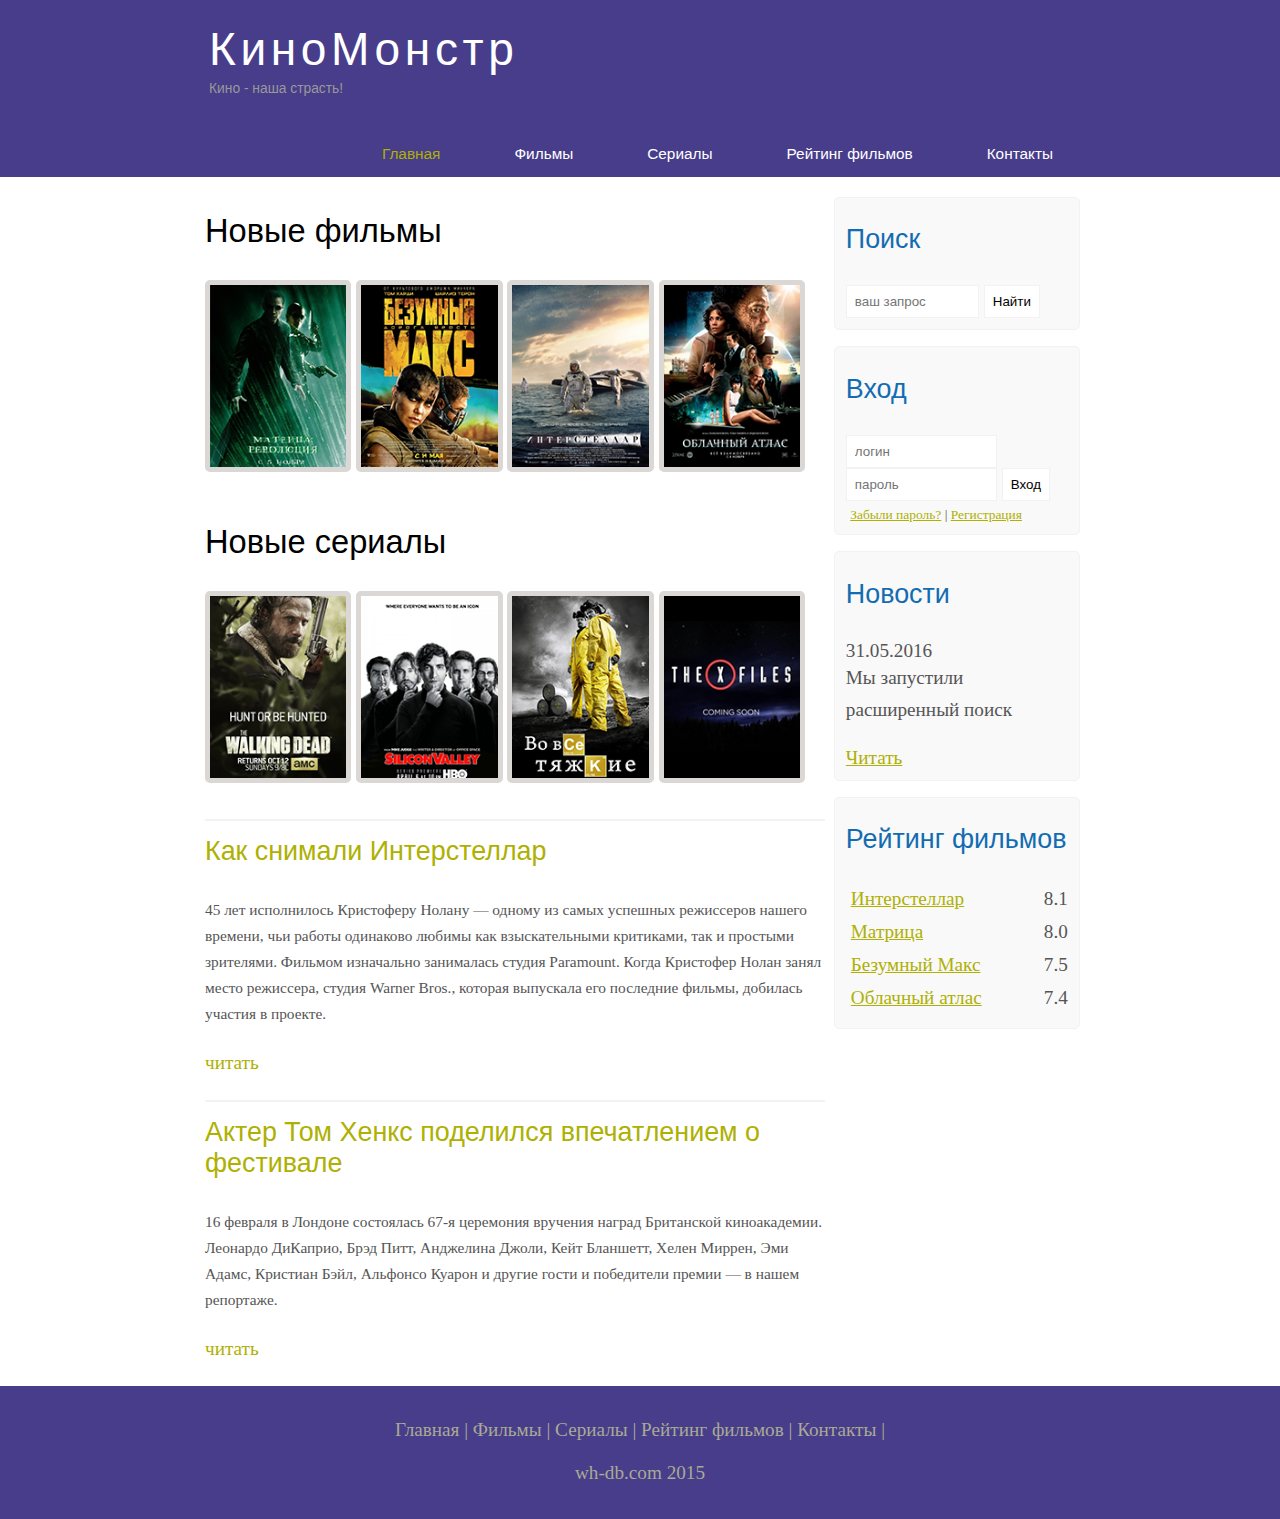
<file: index.html>
<!DOCTYPE html>
<html lang="ru">
<head>
	<meta charset="UTF-8">
	<meta name="viewport" content="width=device-width, initial-scale=1.0">
	<title>Document</title>
	<meta name="discription" content="Киномонстр - это портал о кино">
	<meta name="keywords" content="фильмы, фильмы онлайн, hd">
	<link rel="stylesheet" href="assets/css/styles.css">
</head>
<body>
	<div class="main">
		<div class="header">
			<div class="logo">
				<div class="logo_text">
					<h1><a href="index.html">КиноМонстр</a></h1>
					<h2>Кино - наша страсть!</h2>
				</div>
			</div>
			<div class="menubar">
				<ul class="menu">
					<li class="selected"><a href="index.html">Главная</a></li>
					<li><a href="films.html">Фильмы</a></li>
					<li><a href="serial.html">Сериалы</a></li>
					<li><a href="rating.html">Рейтинг фильмов</a></li>
					<li><a href="contact.html">Контакты</a></li>
				</ul>
			</div>
		</div>

		<div class="site_content">
			<div class="sidebar_container">
				<div class="sidebar">
					<h2>Поиск</h2>
					<form method="post" action="#" id="search_form">
						<input type="search" name="search_field" placeholder="ваш запрос" />
						<input type="submit" class="btn" value="Найти" />
					</form>
				</div>
				<div class="sidebar">
					<h2>Вход</h2>
					<form method="post" action="#" id="login">
						<input type="text" name="login_field" placeholder="логин" />
						<input type="password" name="password_field" placeholder="пароль" />
						<input type="submit" class="btn" value="Вход" />
						<div class="lables_passred_text">
							<span>
								<a href="#">Забыли пароль?</a>
							</span>
							|
							<span>
								<a href="#">Регистрация</a>
							</span>
						</div>
					</form>

				</div>
				<div class="sidebar">
					<h2>Новости</h2>
					<span>31.05.2016</span>
					<p>Мы запустили расширенный поиск</p>
					<a href="#">Читать</a>
				</div>
				<div class="sidebar">
					<h2>Рейтинг фильмов</h2>
					<ul>
						<li><a href="#">Интерстеллар</a><span class="rating_sidebar">8.1</span></li>
						<li><a href="#">Матрица</a><span class="rating_sidebar">8.0</span></li>
						<li><a href="#">Безумный Макс</a><span class="rating_sidebar">7.5</span></li>
						<li><a href="#">Облачный атлас</a><span class="rating_sidebar">7.4</span></li>
					</ul>
				</div>
			</div>
			<div class="content">
				<h1>Новые фильмы</h1>
				<div class="films_block">
					<a href="#"><img src="assets/img/matrix.png" alt=""></a>
					<a href="#"><img src="assets/img/max.png" alt=""></a>
					<a href="show.html"><img src="assets/img/inter.png" alt=""></a>
					<a href="#"><img src="assets/img/cloud.png" alt=""></a>
				</div>

				<h1>Новые сериалы</h1>
				<div class="films_block">
					<a href="#"><img src="assets/img/dead.png" alt=""></a>
					<a href="#"><img src="assets/img/silicon.png" alt=""></a>
					<a href="#"><img src="assets/img/breakingbad.png" alt=""></a>
					<a href="#"><img src="assets/img/xfiles.png" alt=""></a>
				</div>
				<div class="posts">
					
					<hr>
					<h2><a href="#">Как снимали Интерстеллар</a></h2>
					<div class="posts_content">
						<p>
							45 лет исполнилось Кристоферу Нолану — одному из самых успешных режиссеров нашего времени, чьи работы одинаково любимы как взыскательными критиками, так и простыми зрителями. Фильмом изначально занималась студия Paramount. Когда Кристофер Нолан занял место режиссера, студия Warner Bros., которая выпускала его последние фильмы, добилась участия в проекте.
						</p>
					</div>
					<p><a href="#">читать</a></p>
					<hr>
					<h2><a href="#">Актер Том Хенкс поделился впечатлением о фестивале</a></h2>
					<div class="posts_content">
						<p>16 февраля в Лондоне состоялась 67-я церемония вручения наград Британской киноакадемии. Леонардо ДиКаприо, Брэд Питт, Анджелина Джоли, Кейт Бланшетт, Хелен Миррен, Эми Адамс, Кристиан Бэйл, Альфонсо Куарон и другие гости и победители премии — в нашем репортаже.
						</p>
					</div>
					<p><a href="#">читать</a></p>
				</div>
			</div>
		</div>
		<div class="footer">
			<p>
				<a href="index.html">Главная</a> |
				<a href="films.html">Фильмы</a> |
				<a href="serial.html">Сериалы</a> |
				<a href="rating.html">Рейтинг фильмов</a> |
				<a href="contact.html">Контакты</a> |
			</p>
			<p>wh-db.com 2015</p>
		</div>
	</div>
</body>
</html>
</file>
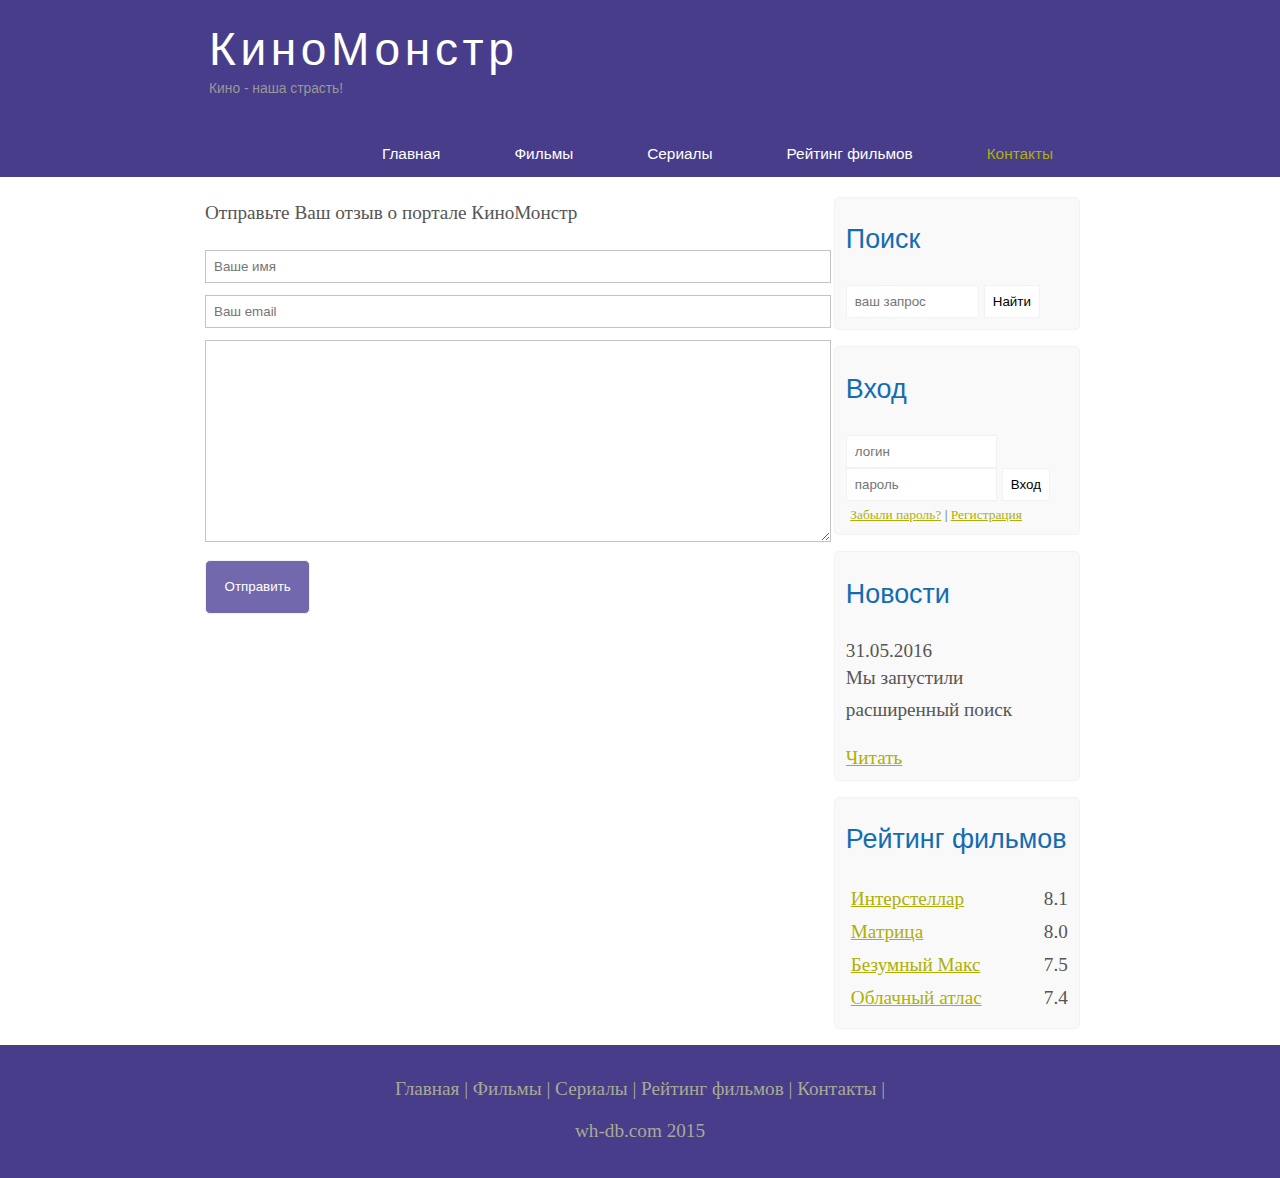
<file: contact.html>
<!DOCTYPE html>
<html lang="ru">
<head>
	<meta charset="UTF-8">
	<meta name="viewport" content="width=device-width, initial-scale=1.0">
	<title>Контакты</title>
	<meta name="discription" content="Киномонстр - это портал о кино">
	<meta name="keywords" content="фильмы, фильмы онлайн, hd">
	<link rel="stylesheet" href="assets/css/styles.css">
</head>
<body>
	<div class="main">
		<div class="header">
			<div class="logo">
				<div class="logo_text">
					<h1><a href="index.html">КиноМонстр</a></h1>
					<h2>Кино - наша страсть!</h2>
				</div>
			</div>
			<div class="menubar">
				<ul class="menu">
					<li><a href="index.html">Главная</a></li>
					<li><a href="films.html">Фильмы</a></li>
					<li><a href="serial.html">Сериалы</a></li>
					<li><a href="rating.html">Рейтинг фильмов</a></li>
					<li class="selected"><a href="contact.html">Контакты</a></li>
				</ul>
			</div>
		</div>

		<div class="site_content">
			<div class="sidebar_container">
				<div class="sidebar">
					<h2>Поиск</h2>
					<form method="post" action="#" id="search_form">
						<input type="search" name="search_field" placeholder="ваш запрос" />
						<input type="submit" class="btn" value="Найти" />
					</form>
				</div>
				<div class="sidebar">
					<h2>Вход</h2>
					<form method="post" action="#" id="login">
						<input type="text" name="login_field" placeholder="логин" />
						<input type="password" name="password_field" placeholder="пароль" />
						<input type="submit" class="btn" value="Вход" />
						<div class="lables_passred_text">
							<span>
								<a href="#">Забыли пароль?</a>
							</span>
							|
							<span>
								<a href="#">Регистрация</a>
							</span>
						</div>
					</form>

				</div>
				<div class="sidebar">
					<h2>Новости</h2>
					<span>31.05.2016</span>
					<p>Мы запустили расширенный поиск</p>
					<a href="#">Читать</a>
				</div>
				<div class="sidebar">
					<h2>Рейтинг фильмов</h2>
					<ul>
						<li><a href="#">Интерстеллар</a><span class="rating_sidebar">8.1</span></li>
						<li><a href="#">Матрица</a><span class="rating_sidebar">8.0</span></li>
						<li><a href="#">Безумный Макс</a><span class="rating_sidebar">7.5</span></li>
						<li><a href="#">Облачный атлас</a><span class="rating_sidebar">7.4</span></li>
					</ul>
				</div>
			</div>
			<div class="content">
				<p>Отправьте Ваш отзыв о портале КиноМонстр</p>
				<div class="send">
					<form method="post" action="#" id="review">
						<input type="text" name="review_name" placeholder="Ваше имя">
						<input type="text" name="review_name" placeholder="Ваш email">
						<textarea name="review_text"></textarea>
						<input type="submit" value="Отправить">
					</form>
				</div>
			</div>
		</div>
		<div class="footer">
			<p>
				<a href="index.html">Главная</a> |
				<a href="films.html">Фильмы</a> |
				<a href="serial.html">Сериалы</a> |
				<a href="rating.html">Рейтинг фильмов</a> |
				<a href="contact.html">Контакты</a> |
			</p>
			<p>wh-db.com 2015</p>
		</div>
	</div>
</body>
</html>
</file>
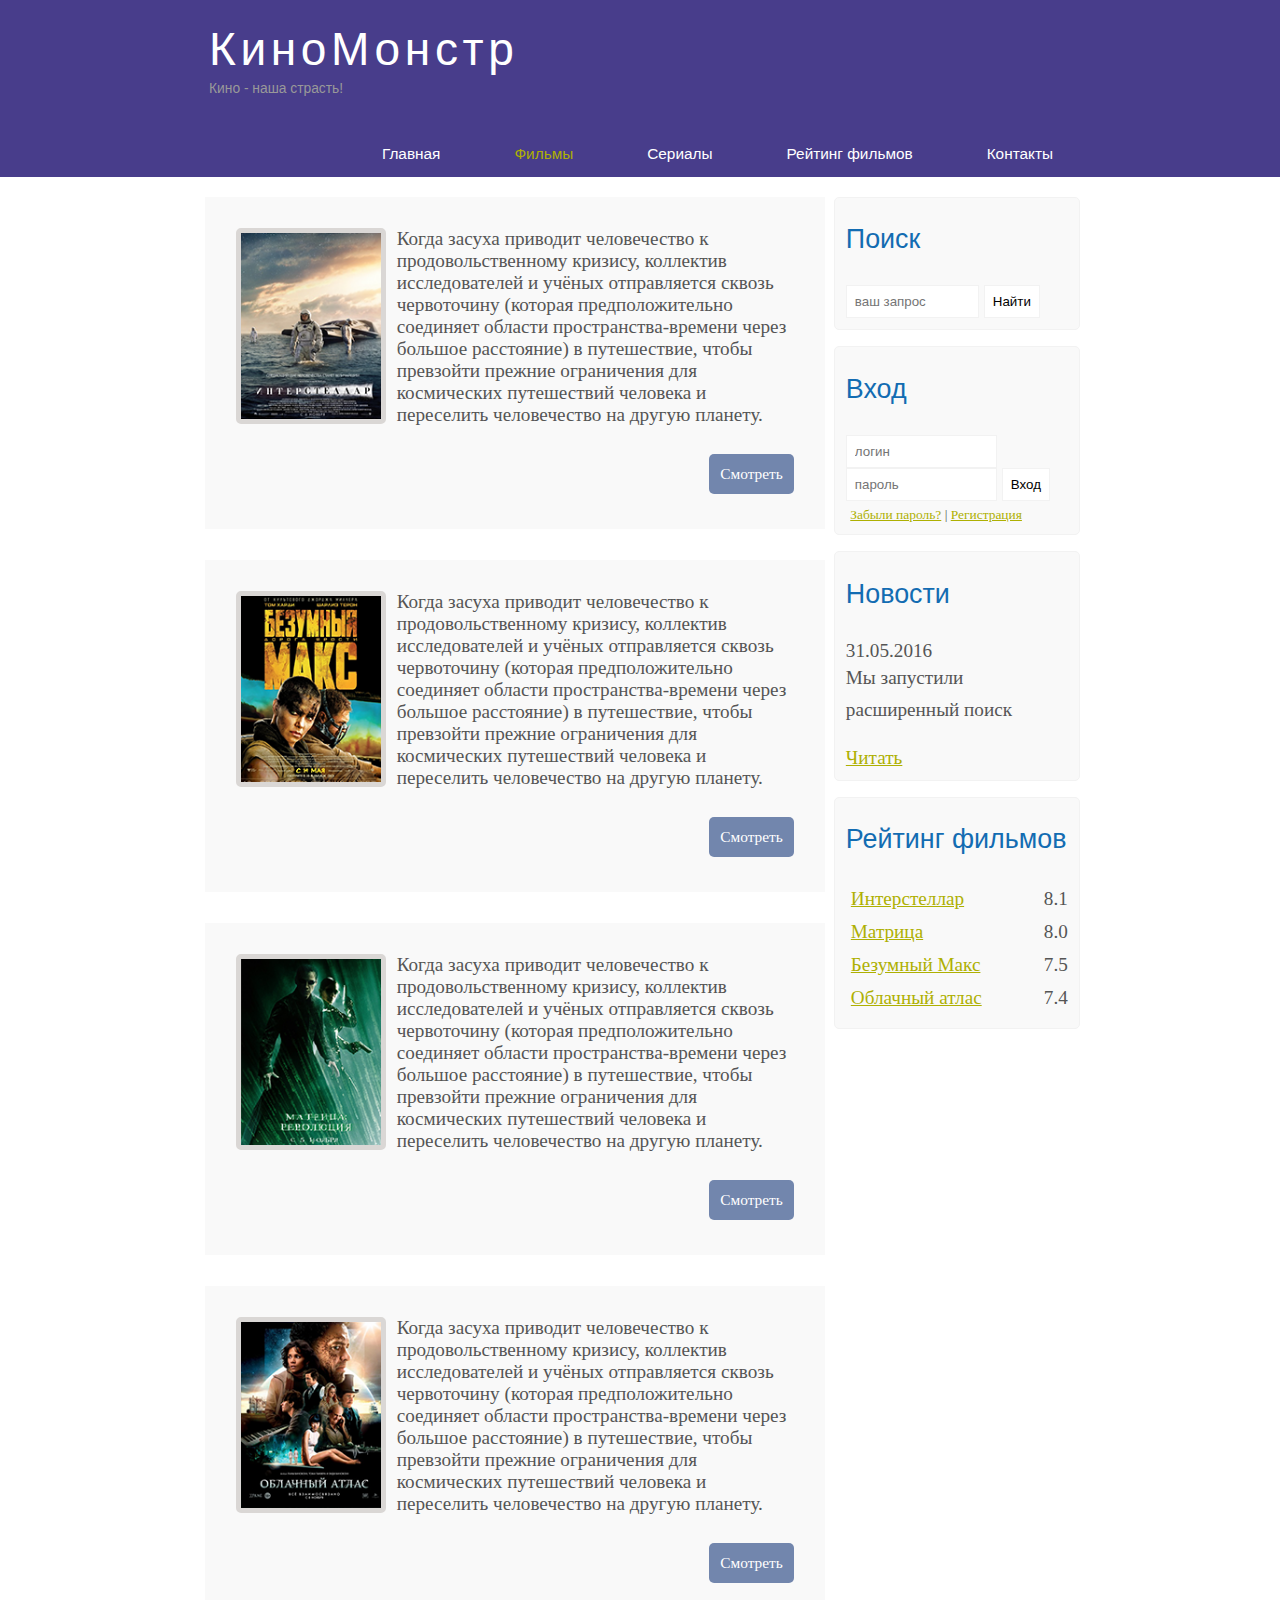
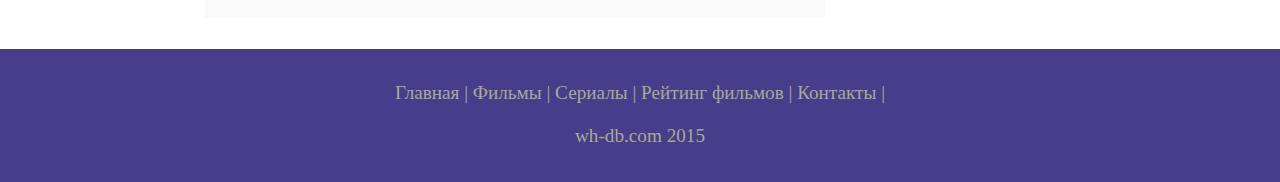
<file: films.html>
<!DOCTYPE html>
<html lang="ru">
<head>
	<meta charset="UTF-8">
	<meta name="viewport" content="width=device-width, initial-scale=1.0">
	<title>Фильмы</title>
	<meta name="discription" content="Киномонстр - это портал о кино">
	<meta name="keywords" content="фильмы, фильмы онлайн, hd">
	<link rel="stylesheet" href="assets/css/styles.css">
</head>
<body>
	<div class="main">
		<div class="header">
			<div class="logo">
				<div class="logo_text">
					<h1><a href="index.html">КиноМонстр</a></h1>
					<h2>Кино - наша страсть!</h2>
				</div>
			</div>
			<div class="menubar">
				<ul class="menu">
					<li><a href="index.html">Главная</a></li>
					<li class="selected"><a href="films.html">Фильмы</a></li>
					<li><a href="serial.html">Сериалы</a></li>
					<li><a href="rating.html">Рейтинг фильмов</a></li>
					<li><a href="contact.html">Контакты</a></li>
				</ul>
			</div>
		</div>

		<div class="site_content">
			<div class="sidebar_container">
				<div class="sidebar">
					<h2>Поиск</h2>
					<form method="post" action="#" id="search_form">
						<input type="search" name="search_field" placeholder="ваш запрос" />
						<input type="submit" class="btn" value="Найти" />
					</form>
				</div>
				<div class="sidebar">
					<h2>Вход</h2>
					<form method="post" action="#" id="login">
						<input type="text" name="login_field" placeholder="логин" />
						<input type="password" name="password_field" placeholder="пароль" />
						<input type="submit" class="btn" value="Вход" />
						<div class="lables_passred_text">
							<span>
								<a href="#">Забыли пароль?</a>
							</span>
							|
							<span>
								<a href="#">Регистрация</a>
							</span>
						</div>
					</form>

				</div>
				<div class="sidebar">
					<h2>Новости</h2>
					<span>31.05.2016</span>
					<p>Мы запустили расширенный поиск</p>
					<a href="#">Читать</a>
				</div>
				<div class="sidebar">
					<h2>Рейтинг фильмов</h2>
					<ul>
						<li><a href="#">Интерстеллар</a><span class="rating_sidebar">8.1</span></li>
						<li><a href="#">Матрица</a><span class="rating_sidebar">8.0</span></li>
						<li><a href="#">Безумный Макс</a><span class="rating_sidebar">7.5</span></li>
						<li><a href="#">Облачный атлас</a><span class="rating_sidebar">7.4</span></li>
					</ul>
				</div>
			</div>
			<div class="content">
				<div class="info_film">
					<img src="assets/img/inter.png" alt="">
					Когда засуха приводит человечество к продовольственному кризису, коллектив исследователей и учёных отправляется сквозь червоточину (которая предположительно соединяет области пространства-времени через большое расстояние) в путешествие, чтобы превзойти прежние ограничения для космических путешествий человека и переселить человечество на другую планету.
					<div class="button"><a href="show.html">Смотреть</a></div>
				</div>
				<div class="info_film">
					<img src="assets/img/max.png">
					Когда засуха приводит человечество к продовольственному кризису, коллектив исследователей и учёных отправляется сквозь червоточину (которая предположительно соединяет области пространства-времени через большое расстояние) в путешествие, чтобы превзойти прежние ограничения для космических путешествий человека и переселить человечество на другую планету.
					<div class="button"><a href="#">Смотреть</a></div>
				</div>
				<div class="info_film">
					<img src="assets/img/matrix.png">
					Когда засуха приводит человечество к продовольственному кризису, коллектив исследователей и учёных отправляется сквозь червоточину (которая предположительно соединяет области пространства-времени через большое расстояние) в путешествие, чтобы превзойти прежние ограничения для космических путешествий человека и переселить человечество на другую планету.
					<div class="button"><a href="#">Смотреть</a></div>
				</div>

				<div class="info_film">
					<img src="assets/img/cloud.png">
					Когда засуха приводит человечество к продовольственному кризису, коллектив исследователей и учёных отправляется сквозь червоточину (которая предположительно соединяет области пространства-времени через большое расстояние) в путешествие, чтобы превзойти прежние ограничения для космических путешествий человека и переселить человечество на другую планету.
					<div class="button"><a href="#">Смотреть</a></div>
				</div>

			</div>
		</div>
		<div class="footer">
			<p>
				<a href="index.html">Главная</a> |
				<a href="films.html">Фильмы</a> |
				<a href="serial.html">Сериалы</a> |
				<a href="rating.html">Рейтинг фильмов</a> |
				<a href="contact.html">Контакты</a> |
			</p>
			<p>wh-db.com 2015</p>
		</div>
	</div>
</body>
</html>
</file>
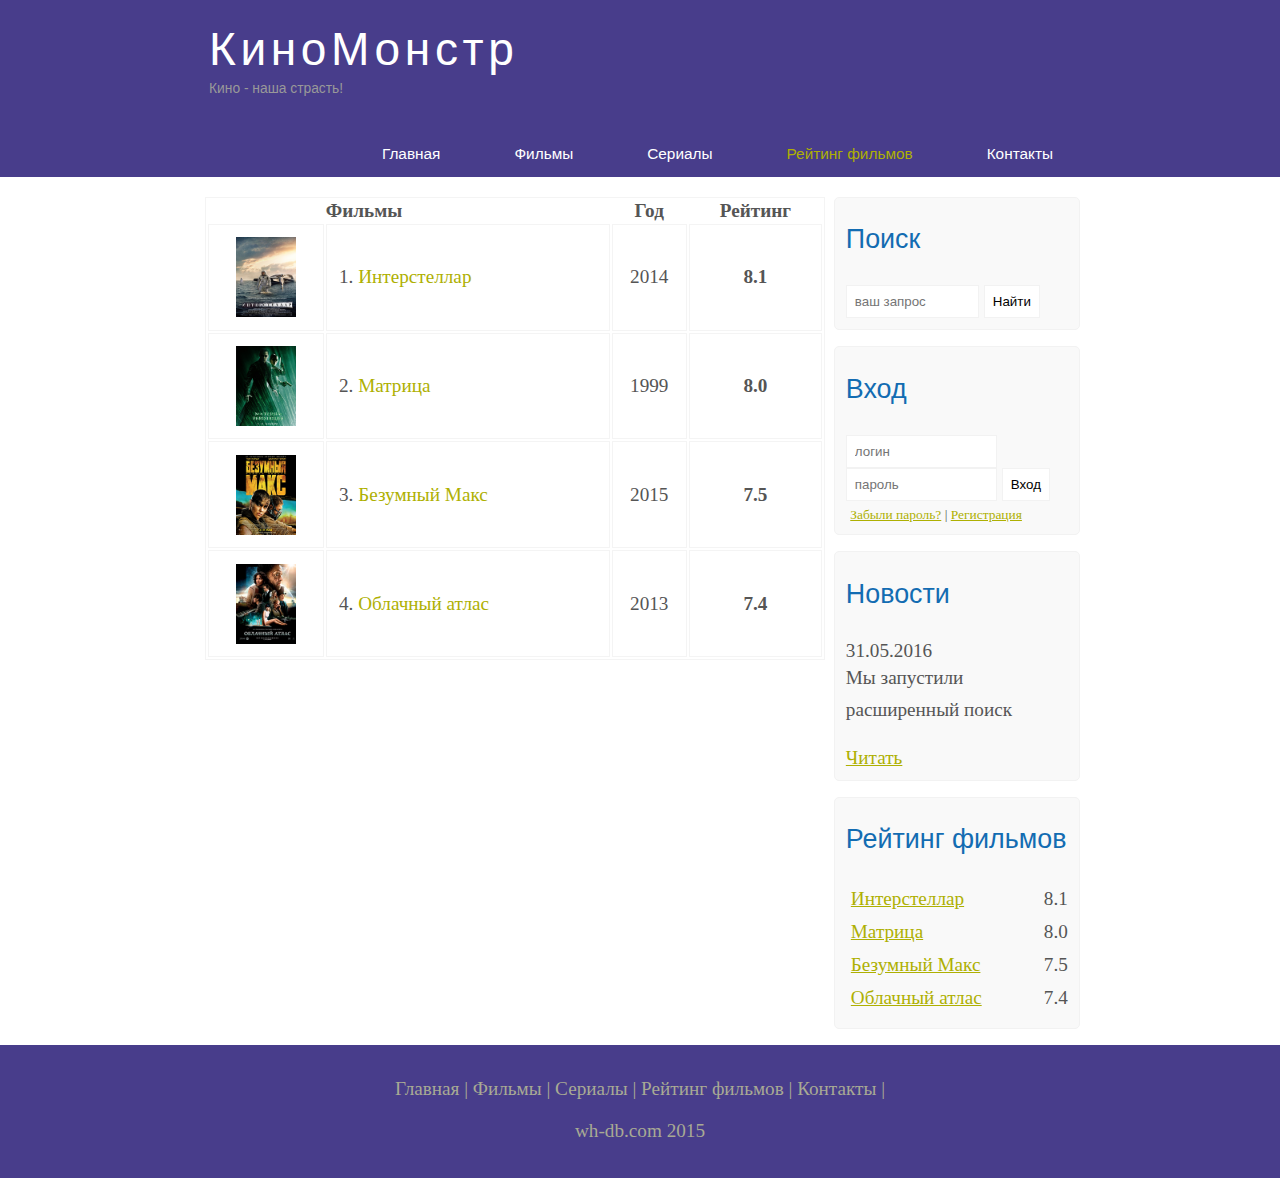
<file: rating.html>
<!DOCTYPE html>
<html lang="ru">
<head>
	<meta charset="UTF-8">
	<meta name="viewport" content="width=device-width, initial-scale=1.0">
	<title>Рейтинг фильмов</title>
	<meta name="discription" content="Киномонстр - это портал о кино">
	<meta name="keywords" content="фильмы, фильмы онлайн, hd">
	<link rel="stylesheet" href="assets/css/styles.css">
</head>
<body>
	<div class="main">
		<div class="header">
			<div class="logo">
				<div class="logo_text">
					<h1><a href="index.html">КиноМонстр</a></h1>
					<h2>Кино - наша страсть!</h2>
				</div>
			</div>
			<div class="menubar">
				<ul class="menu">
					<li><a href="index.html">Главная</a></li>
					<li><a href="films.html">Фильмы</a></li>
					<li><a href="serial.html">Сериалы</a></li>
					<li class="selected"><a href="rating.html">Рейтинг фильмов</a></li>
					<li><a href="contact.html">Контакты</a></li>
				</ul>
			</div>
		</div>

		<div class="site_content">
			<div class="sidebar_container">
				<div class="sidebar">
					<h2>Поиск</h2>
					<form method="post" action="#" id="search_form">
						<input type="search" name="search_field" placeholder="ваш запрос" />
						<input type="submit" class="btn" value="Найти" />
					</form>
				</div>
				<div class="sidebar">
					<h2>Вход</h2>
					<form method="post" action="#" id="login">
						<input type="text" name="login_field" placeholder="логин" />
						<input type="password" name="password_field" placeholder="пароль" />
						<input type="submit" class="btn" value="Вход" />
						<div class="lables_passred_text">
							<span>
								<a href="#">Забыли пароль?</a>
							</span>
							|
							<span>
								<a href="#">Регистрация</a>
							</span>
						</div>
					</form>

				</div>
				<div class="sidebar">
					<h2>Новости</h2>
					<span>31.05.2016</span>
					<p>Мы запустили расширенный поиск</p>
					<a href="#">Читать</a>
				</div>
				<div class="sidebar">
					<h2>Рейтинг фильмов</h2>
					<ul>
						<li><a href="#">Интерстеллар</a><span class="rating_sidebar">8.1</span></li>
						<li><a href="#">Матрица</a><span class="rating_sidebar">8.0</span></li>
						<li><a href="#">Безумный Макс</a><span class="rating_sidebar">7.5</span></li>
						<li><a href="#">Облачный атлас</a><span class="rating_sidebar">7.4</span></li>
					</ul>
				</div>
			</div>
			<div class="content">
				<table>
					<tr>
						<th></th>
						<th>Фильмы</th>
						<th class="center">Год</th>
						<th class="center">Рейтинг</th>
					</tr>
					<tr>
						<td class="center"><img src="assets/img/inter.png" alt=""></td>
						<td>1. <a href="show.html">Интерстеллар</a></td>
						<td class="center">2014</td>
						<td class="center rating">8.1</td>
					</tr>
					<tr>
						<td class="center"><img src="assets/img/matrix.png" alt=""></td>
						<td>2. <a href="#">Матрица</a></td>
						<td class="center">1999</td>
						<td class="center rating">8.0</td>
					</tr>
					<tr>
						<td class="center"><img src="assets/img/max.png" alt=""></td>
						<td>3. <a href="#">Безумный Макс</a></td>
						<td class="center">2015</td>
						<td class="center rating">7.5</td>
					</tr>
					<tr>
						<td class="center"><img src="assets/img/cloud.png" alt=""></td>
						<td>4. <a href="#">Облачный атлас</a></td>
						<td class="center">2013</td>
						<td class="center rating">7.4</td>
					</tr>
				</table>

			</div>
		</div>
		<div class="footer">
			<p>
				<a href="index.html">Главная</a> |
				<a href="films.html">Фильмы</a> |
				<a href="serial.html">Сериалы</a> |
				<a href="rating.html">Рейтинг фильмов</a> |
				<a href="contact.html">Контакты</a> |
			</p>
			<p>wh-db.com 2015</p>
		</div>
	</div>
</body>
</html>
</file>
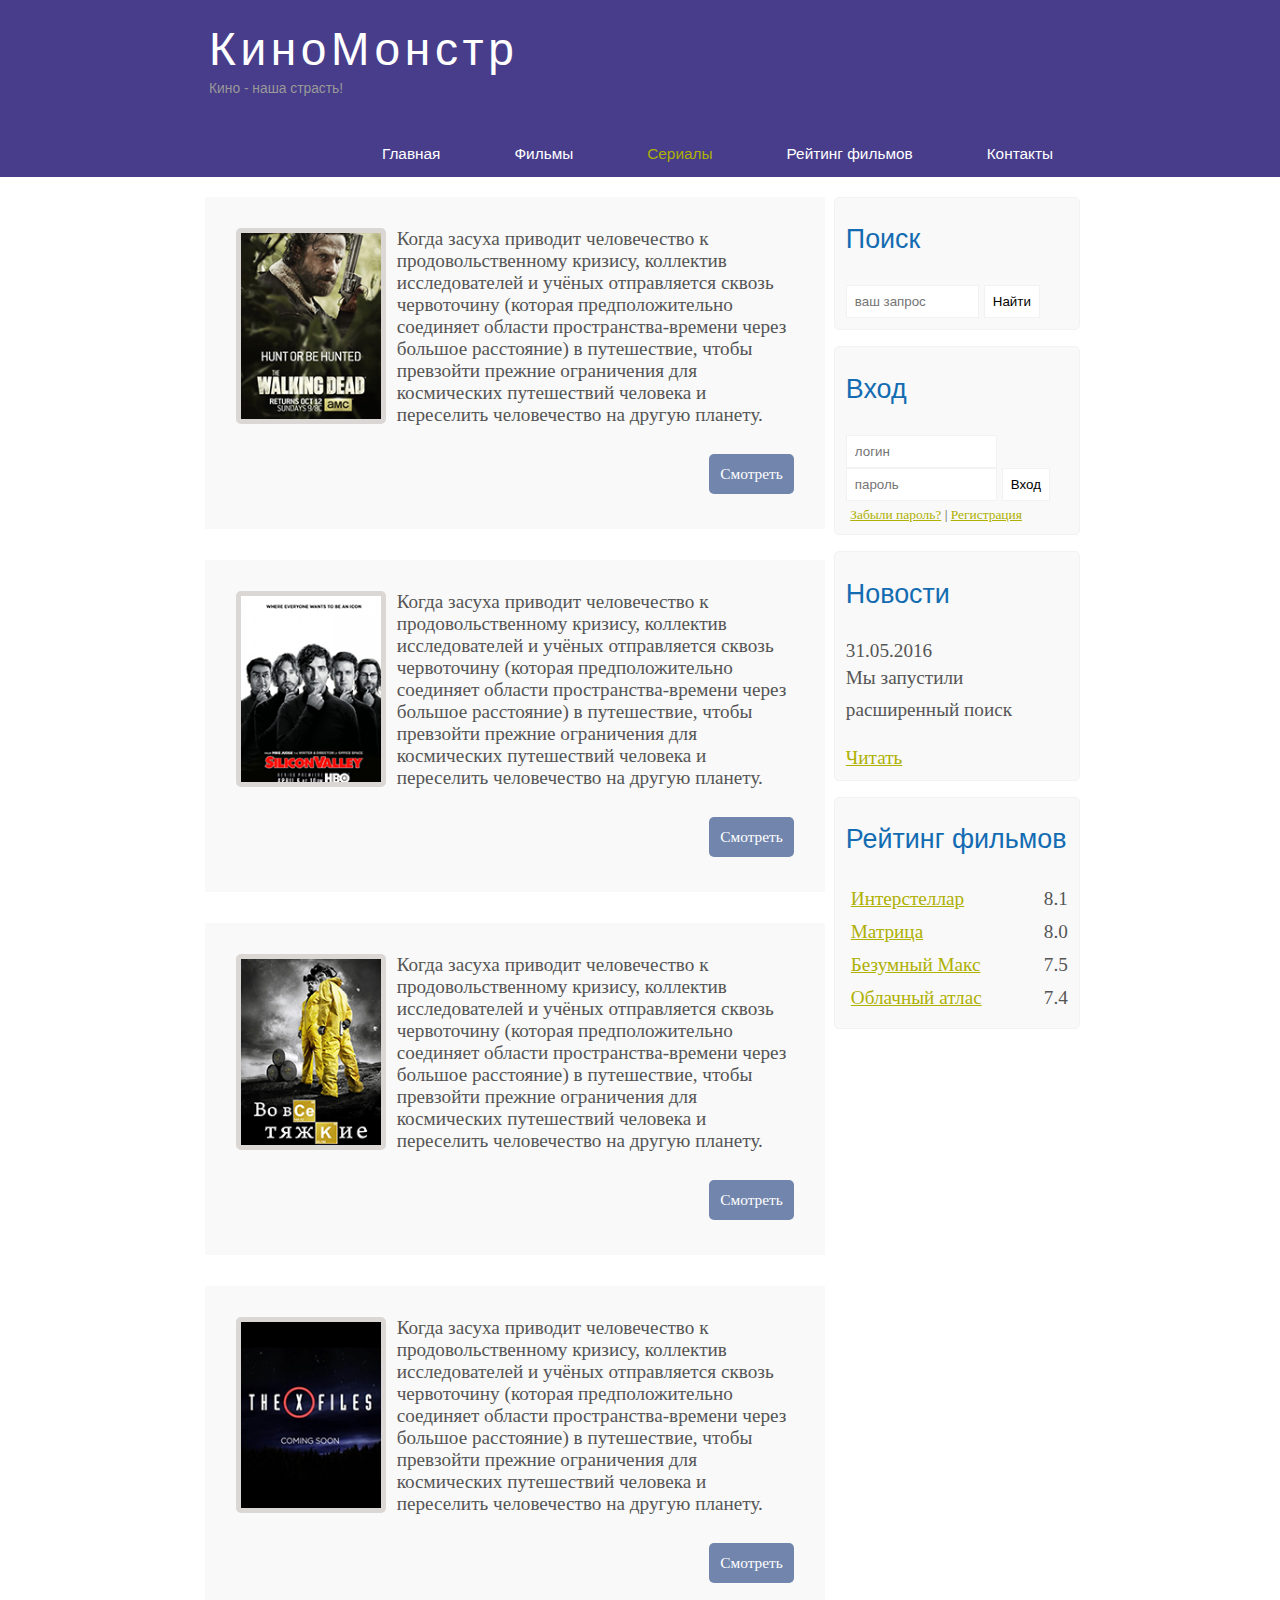
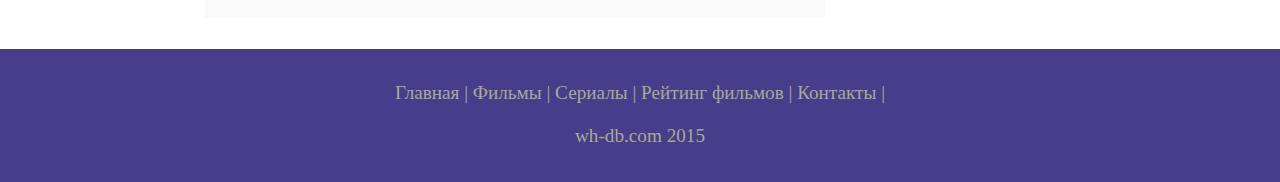
<file: serial.html>
<!DOCTYPE html>
<html lang="ru">
<head>
	<meta charset="UTF-8">
	<meta name="viewport" content="width=device-width, initial-scale=1.0">
	<title>Рейтинг фильмов</title>
	<meta name="discription" content="Киномонстр - это портал о кино">
	<meta name="keywords" content="фильмы, фильмы онлайн, hd">
	<link rel="stylesheet" href="assets/css/styles.css">
</head>
<body>
	<div class="main">
		<div class="header">
			<div class="logo">
				<div class="logo_text">
					<h1><a href="index.html">КиноМонстр</a></h1>
					<h2>Кино - наша страсть!</h2>
				</div>
			</div>
			<div class="menubar">
				<ul class="menu">
					<li><a href="index.html">Главная</a></li>
					<li><a href="films.html">Фильмы</a></li>
					<li class="selected"><a href="serial.html">Сериалы</a></li>
					<li><a href="rating.html">Рейтинг фильмов</a></li>
					<li><a href="contact.html">Контакты</a></li>
				</ul>
			</div>
		</div>

		<div class="site_content">
			<div class="sidebar_container">
				<div class="sidebar">
					<h2>Поиск</h2>
					<form method="post" action="#" id="search_form">
						<input type="search" name="search_field" placeholder="ваш запрос" />
						<input type="submit" class="btn" value="Найти" />
					</form>
				</div>
				<div class="sidebar">
					<h2>Вход</h2>
					<form method="post" action="#" id="login">
						<input type="text" name="login_field" placeholder="логин" />
						<input type="password" name="password_field" placeholder="пароль" />
						<input type="submit" class="btn" value="Вход" />
						<div class="lables_passred_text">
							<span>
								<a href="#">Забыли пароль?</a>
							</span>
							|
							<span>
								<a href="#">Регистрация</a>
							</span>
						</div>
					</form>

				</div>
				<div class="sidebar">
					<h2>Новости</h2>
					<span>31.05.2016</span>
					<p>Мы запустили расширенный поиск</p>
					<a href="#">Читать</a>
				</div>
				<div class="sidebar">
					<h2>Рейтинг фильмов</h2>
					<ul>
						<li><a href="#">Интерстеллар</a><span class="rating_sidebar">8.1</span></li>
						<li><a href="#">Матрица</a><span class="rating_sidebar">8.0</span></li>
						<li><a href="#">Безумный Макс</a><span class="rating_sidebar">7.5</span></li>
						<li><a href="#">Облачный атлас</a><span class="rating_sidebar">7.4</span></li>
					</ul>
				</div>
			</div>
			<div class="content">
				<div class="info_film">
					<img src="assets/img/dead.png" alt="">
					Когда засуха приводит человечество к продовольственному кризису, коллектив исследователей и учёных отправляется сквозь червоточину (которая предположительно соединяет области пространства-времени через большое расстояние) в путешествие, чтобы превзойти прежние ограничения для космических путешествий человека и переселить человечество на другую планету.
					<div class="button"><a href="show.html">Смотреть</a></div>
				</div>
				<div class="info_film">
					<img src="assets/img/silicon.png">
					Когда засуха приводит человечество к продовольственному кризису, коллектив исследователей и учёных отправляется сквозь червоточину (которая предположительно соединяет области пространства-времени через большое расстояние) в путешествие, чтобы превзойти прежние ограничения для космических путешествий человека и переселить человечество на другую планету.
					<div class="button"><a href="#">Смотреть</a></div>
				</div>
				<div class="info_film">
					<img src="assets/img/breakingbad.png">
					Когда засуха приводит человечество к продовольственному кризису, коллектив исследователей и учёных отправляется сквозь червоточину (которая предположительно соединяет области пространства-времени через большое расстояние) в путешествие, чтобы превзойти прежние ограничения для космических путешествий человека и переселить человечество на другую планету.
					<div class="button"><a href="#">Смотреть</a></div>
				</div>

				<div class="info_film">
					<img src="assets/img/xfiles.png">
					Когда засуха приводит человечество к продовольственному кризису, коллектив исследователей и учёных отправляется сквозь червоточину (которая предположительно соединяет области пространства-времени через большое расстояние) в путешествие, чтобы превзойти прежние ограничения для космических путешествий человека и переселить человечество на другую планету.
					<div class="button"><a href="#">Смотреть</a></div>
				</div>

			</div>
		</div>
		<div class="footer">
			<p>
				<a href="index.html">Главная</a> |
				<a href="films.html">Фильмы</a> |
				<a href="serial.html">Сериалы</a> |
				<a href="rating.html">Рейтинг фильмов</a> |
				<a href="contact.html">Контакты</a> |
			</p>
			<p>wh-db.com 2015</p>
		</div>
	</div>
</body>
</html>
</file>
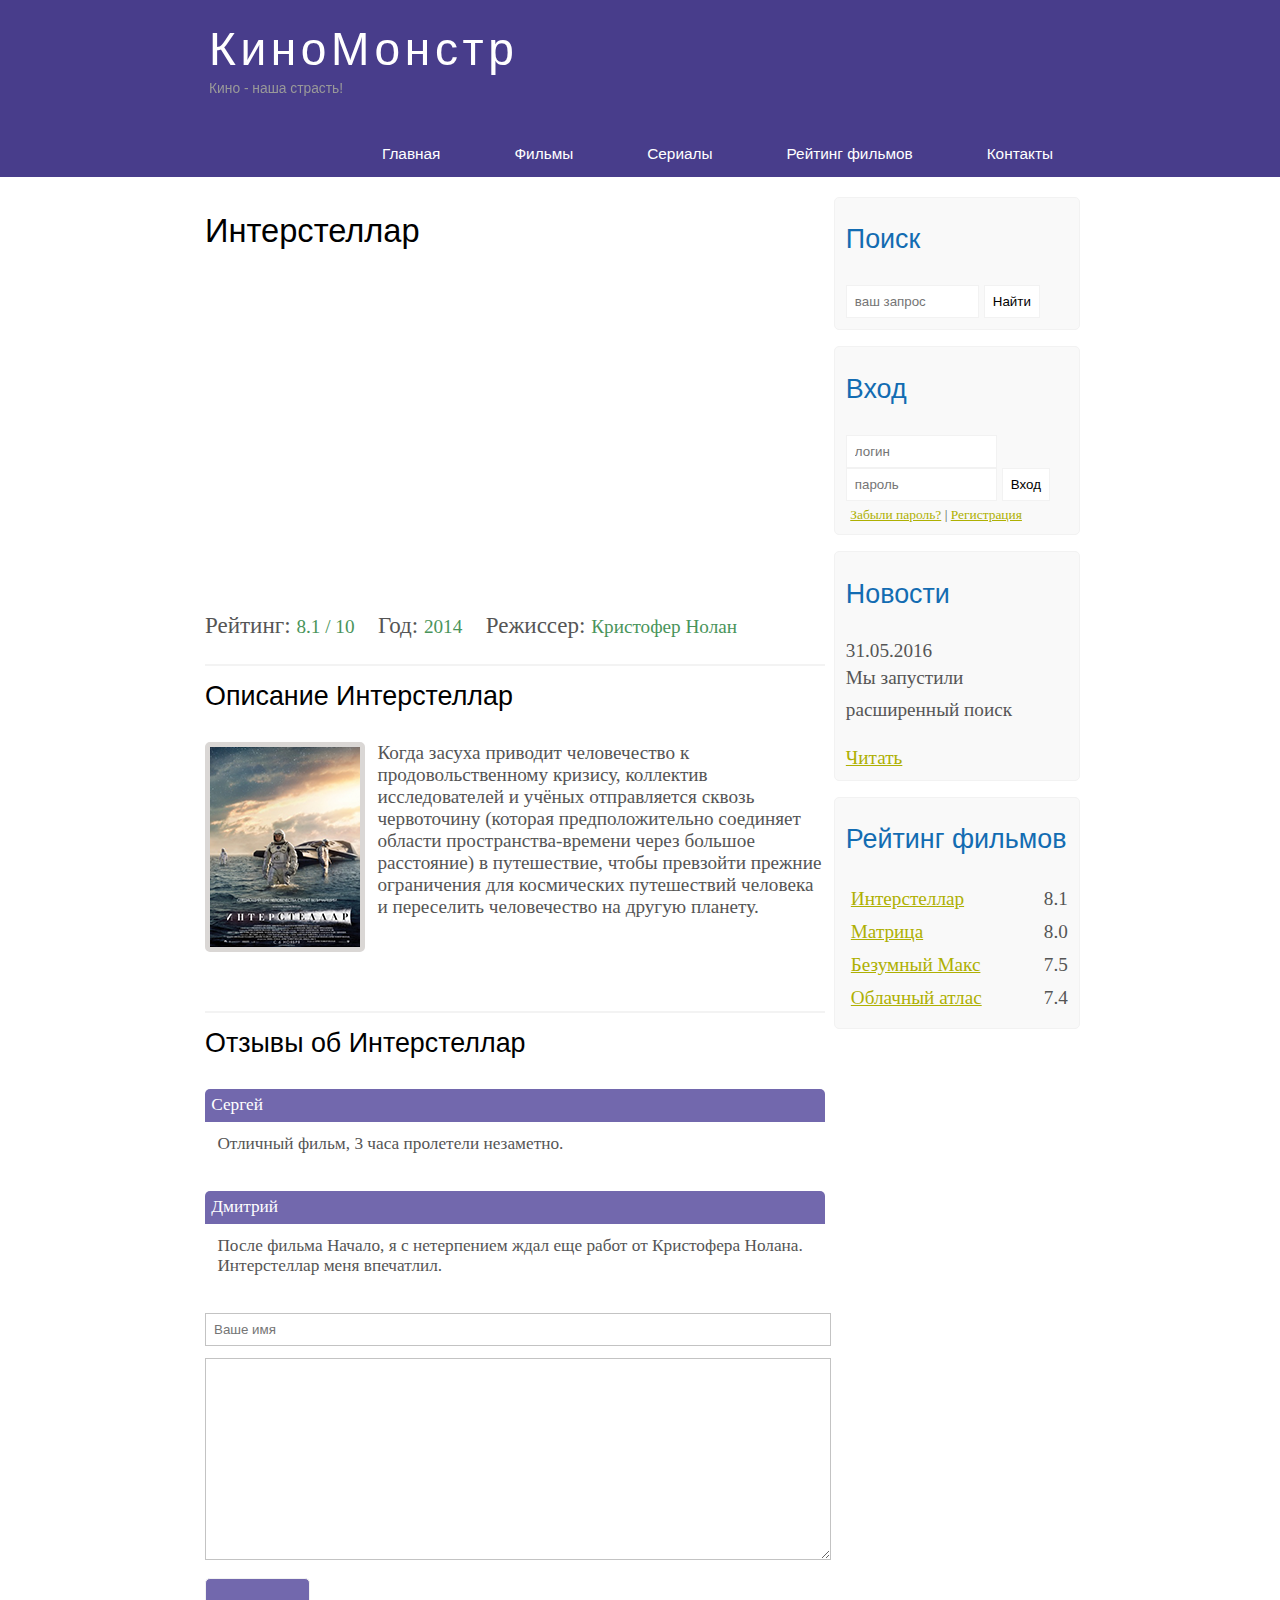
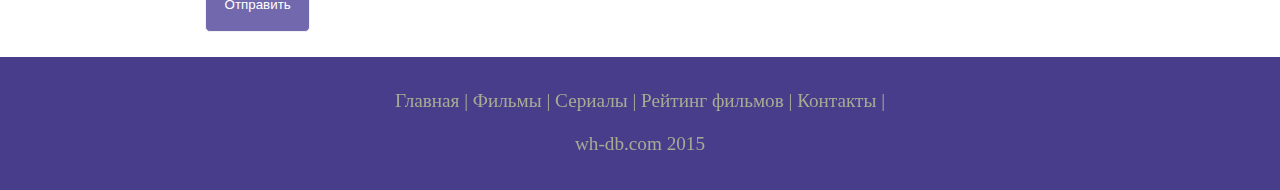
<file: show.html>
<!DOCTYPE html>
<html lang="ru">
<head>
	<meta charset="UTF-8">
	<meta name="viewport" content="width=device-width, initial-scale=1.0">
	<title>Интерстеллар</title>
	<meta name="discription" content="Киномонстр - это портал о кино">
	<meta name="keywords" content="фильмы, фильмы онлайн, hd">
	<link rel="stylesheet" href="assets/css/styles.css">
</head>
<body>
	<div class="main">
		<div class="header">
			<div class="logo">
				<div class="logo_text">
					<h1><a href="index.html">КиноМонстр</a></h1>
					<h2>Кино - наша страсть!</h2>
				</div>
			</div>
			<div class="menubar">
				<ul class="menu">
					<li><a href="index.html">Главная</a></li>
					<li><a href="films.html">Фильмы</a></li>
					<li><a href="serial.html">Сериалы</a></li>
					<li><a href="rating.html">Рейтинг фильмов</a></li>
					<li><a href="contact.html">Контакты</a></li>
				</ul>
			</div>
		</div>

		<div class="site_content">
			<div class="sidebar_container">
				<div class="sidebar">
					<h2>Поиск</h2>
					<form method="post" action="#" id="search_form">
						<input type="search" name="search_field" placeholder="ваш запрос" />
						<input type="submit" class="btn" value="Найти" />
					</form>
				</div>
				<div class="sidebar">
					<h2>Вход</h2>
					<form method="post" action="#" id="login">
						<input type="text" name="login_field" placeholder="логин" />
						<input type="password" name="password_field" placeholder="пароль" />
						<input type="submit" class="btn" value="Вход" />
						<div class="lables_passred_text">
							<span>
								<a href="#">Забыли пароль?</a>
							</span>
							|
							<span>
								<a href="#">Регистрация</a>
							</span>
						</div>
					</form>

				</div>
				<div class="sidebar">
					<h2>Новости</h2>
					<span>31.05.2016</span>
					<p>Мы запустили расширенный поиск</p>
					<a href="#">Читать</a>
				</div>
				<div class="sidebar">
					<h2>Рейтинг фильмов</h2>
					<ul>
						<li><a href="#">Интерстеллар</a><span class="rating_sidebar">8.1</span></li>
						<li><a href="#">Матрица</a><span class="rating_sidebar">8.0</span></li>
						<li><a href="#">Безумный Макс</a><span class="rating_sidebar">7.5</span></li>
						<li><a href="#">Облачный атлас</a><span class="rating_sidebar">7.4</span></li>
					</ul>
				</div>
			</div>
			<div class="content">
				<h1>Интерстеллар</h1>
				<iframe width="560" height="315" src="https://www.youtube.com/embed/R5KHoE_8dgo" frameborder="0" allowfullscreen></iframe>
				<div class="info_film_page">
					<span class="label">Рейтинг: </span><span class="value">8.1 / 10</span>
					<span class="label">Год: </span><span class="value">2014</span>
					<span class="label">Режиссер: </span><span class="value">Кристофер Нолан</span>					
				</div>
				<hr>
				<h2>Описание Интерстеллар</h2>
				<div class="description_film">
					<img src="assets/img/inter.png" alt="">
					Когда засуха приводит человечество к продовольственному кризису, коллектив исследователей и учёных отправляется сквозь червоточину (которая предположительно соединяет области пространства-времени через большое расстояние) в путешествие, чтобы превзойти прежние ограничения для космических путешествий человека и переселить человечество на другую планету.
				</div>
				<hr>
				<h2>Отзывы об Интерстеллар</h2>
				<div class="reviews">
					<div class="review_name">
						Сергей
					</div>
					<div class="review_text">
						Отличный фильм, 3 часа пролетели незаметно.
					</div>
				</div>
				<div class="reviews">
					<div class="review_name">
						Дмитрий
					</div>
					<div class="review_text">
						После фильма Начало, я с нетерпением ждал еще работ от Кристофера Нолана. Интерстеллар меня впечатлил.
					</div>
				</div>
				<div class="send">
					<form method="post" action="#" id="review">
						<input type="text" name="review_name" placeholder="Ваше имя">
						<textarea name="review_text"></textarea>
						<input type="submit" value="Отправить">
					</form>
				</div>
			</div>
		</div>
		<div class="footer">
			<p>
				<a href="index.html">Главная</a> |
				<a href="films.html">Фильмы</a> |
				<a href="serial.html">Сериалы</a> |
				<a href="rating.html">Рейтинг фильмов</a> |
				<a href="contact.html">Контакты</a> |
			</p>
			<p>wh-db.com 2015</p>
		</div>
	</div>
</body>
</html>
</file>
<file: assets/css/styles.css>
* {
	margin: 0;
	padding: 0;
}

body {
	font-size: 1.2em;
	background-color: #fff;
	color: #555;
}

p {
	padding: 0 0 20px 0;
	line-height: 1.7em;
}

input[type="text"], input[type="password"], input[type="search"] {
	color: #5d5d5d;
	width: 60%;
	padding: 8px;
}

input, textarea {
	outline: none;
	border: none;
	border: solid 1px #f2f2f2;
}

h1, h2 {
	font: normal 170% 'century gothic', arial;
	margin: 0 0 15px 0;
	padding: 15px 0 15px 0;
	color: #000;
}

h2 {
	font-size: 140%;
}

a, a:hover {
	outline: none;
	text-decoration: underline;
	color: #aeb002;
}

ul {
	margin: 2px 0 22px 17px;
}

ul li {
	margin: 0 0 6px 0;
	padding: 0 0 4px 5px;
	line-height: 1.5em;
}

.header {
	background-color: darkslateblue;
	height: 177px;
	font-size: 0.8em;
	margin-left: 0px;
	margin-right: 0px;
	min-width: 900px;
}

.main, .logo, .menubar, .site_content, .footer {
	margin-left: auto;
	margin-right: auto;
}

.logo {
	width: 880px;
	padding-bottom: 40px;
}

.logo h1, .logo h2 {
	font: normal 300% 'century gothic', arial, sans-serif;
	margin: 0 0 0 9px;
}

.logo_text h1, .logo_text h1 a, .logo_text h1 a:hover {
	padding: 22px 0 0 0;
	color: #fff;
	letter-spacing: 0.1em;
	text-decoration: none;
}

.logo_text h2 {
	font-size: 0.9em;
	padding: 4px 0 0 0;
	color: #999;
}

.menubar {
	width: 900px;
	height: 46px;
}

ul.menu {
	float: right;
}

ul.menu li {
	float: left;
	padding: 0 0 0 9px;
	list-style: none;
	margin: 1px 2px 0 0;
}

ul.menu li a {
	font: normal 100% 'trebuchet ms', sans-serif;
	display: block;
	height: 20px;
	padding: 6px 35px 5px 28px;
	color: #fff;
	text-decoration: none;
}

ul.menu li.selected a {
	color: #aeb002;
}

ul.menu li a:hover {
	color: #e4ec04;
}

hr {
	border: solid 1px #f3f3f3;
}

.site_content {
	width: 880px;
	overflow: hidden;
	margin: 20px auto 0 auto;
	background-color: white;
}

.sidebar_container {
	float: right;
	width: 224px;
}

.sidebar {
	float: right;
	width: 222px;
	padding: 5%;
	margin: 0 0 16px 0;
	border: solid 1px #f2f2f2;
	border-radius: 5px;
	background-color: #f9f9f9;
}

.btn {
	padding: 8px;
	background-color: white;
	cursor: pointer;
}

.sidebar h2 {
	color: #136cb2;
}

.lables_passred_text {
	font-size: 0.7em;
	margin-top: 3%;
	margin-left: 2%; 

}

.sidebar ul {
	margin: 0;
}

.sidebar ul li {
	list-style-type: none;
	margin: 0;
}

.sidebar .rating_sidebar {
	float: right;
}

.content {
	text-align: left;
	width: 620px;
	padding: 0 0 0 5px;
	float: left;
}

.content a {
	text-decoration: none;
}

.films_block {
	margin-bottom: 5%;
}

.films_block img {
	border-radius: 5px;
	border: solid 5px #dad7d5;
	width: 22%;
}

.posts .posts_content {
	font-size: 0.8em;
}

.info_film_page {
	margin-top: 2%;
	margin-bottom: 4%;
}

.info_film_page .label {
	font-size: 1.2em;
}

.info_film_page .value {
	font-size: 1em;
	color: #49945a;
	margin-right: 3%;
}

.description_film {
	margin-bottom: 15%;
}
.description_film img {
	float: left;
	margin-right: 2%;
	border-radius: 5px;
	border: solid 5px #dad7d5;
}

.reviews {
	margin-bottom: 4%;
	font-size: 0.9em;
}

.reviews .review_name {
	background-color: #7268ad;
	color: white;
	padding: 1%;
	border-top-left-radius: 5px;
	border-top-right-radius: 5px;
}

.reviews .review_text {
	padding-top: 2%;
	padding-bottom: 2%;
	padding-left: 2%;
}

.send {
	margin-bottom: 4%;
}

.send input[type="text"], textarea {
	border: solid 1px #c3c3c3;
	margin-bottom: 2%;
}

.send input[type="text"] {
	width: 98%;
}

.send textarea {
	width: 624px;
	height: 200px;
}

.send input[type="submit"] {
	background-color: #7268ad;
	padding: 3%;
	color: white;
	border-radius: 5px;
}

.info_film {
	margin-bottom: 5%;
	background-color: #f9f9f9;
	padding: 5%;
	height: 270px;
}

.info_film img {
	float: left;
	margin-right: 2%;
	border-radius: 5px;
	border: solid 5px #dad7d5;
	width: 25%;
}

.button {
	background-color: #7286ad;
	padding: 2%;
	color: white;
	border-radius: 5px;
	float: right;
	margin-top: 5%;
	clear: both;
	font-size: 0.8em;
}

.button a {
	color: white;
}

table {
	width: 100%;
	border: solid 1px #f4f4f4;
}

td {
	padding: 2%;
	border: solid 1px #f4f4f4;
}

td img {
	width: 60px;
	vertical-align: middle;
}

.center {
	text-align: center;
}

.rating {
	font-weight: bold;
}

.footer {
	width: 100%;
	height: 100px;
	padding: 28px 0 5px 0;
	text-align: center;
	background-color: darkslateblue;
	color: #a8aa94;
	margin-left: 0px;
	margin-right: 0px;
	min-width: 900px;
}

.footer a {
	color: #a8aa94;
	text-decoration: none;
}

.footer a:hover {
	color: #fff;
	text-decoration: none;
}

.footer p {
	padding: 0 0 10px 0;
}

/* CSS Mobile */

@media only screen 
and (min-device-width: 320px)
and (max-device-width: 568px) {
	
	.header {
		background-color: #257965;
		min-width: 100%;
		height: 20%;
		text-align: center;
	}
	
	.logo {
		width: 100%;
	}

	.site_content {
		width: 100%;
	}

	.menubar {
		width: 100%;
		height: 100%;
	}

	.content {
		width: 100%;
		text-align: center;
	}

	.site_content {
		width: 100%;
		text-align: center;
	}

	.sidebar_container {
		display: none;
	}

	.footer {
		display: none;
	}

	ul.menu {
		float: none;
	}

	ul.menu li {
		margin: 0;
		padding: 0;
		float: none;
	}

	.logo h1 {
		font: normal 235% 'century gothic', arial, sans-serif;
	}

	.logo h2 {
		font: normal 100% 'century gothic', arial, sans-serif;
		color: white;
	}

	.content h1, h2 {
		font: normal 110% 'century gothic', arial;
	}

	.films_block img {
		width: 43%;
	}

	.posts_content p { 
	line-height: 1.5em;
	font-size: 208%;
	padding: 3%;
	text-align: left;
	}

	.posts p {
		font-size: 120%;
	}

	/* Films Page */
	.info_film {
		float: none;
		height: 100%;
	}

	.info_film img {
		width: 90%;
		margin-bottom: 5%;
	}

	.info_film .button {
		float: none;
	}

	/* Rating Page */
	table {
		display: block;
	}

	th {
		font-size: 75%;
	}

	td {
		padding: 0;
		margin: 0;
		font-size: 95%;
		text-align: left;
	}

	/* Show Page */
	iframe {
		width: 88%;
		height: 100%;
	} 

	.description_film {
		width: 90%;
		text-align: left;
		margin-left: 2%;		
	}

	.description_film img {
		float: none;
		width: 73%;
		display: block;
		margin: 0;
		padding: 0;
		margin-left: 11%;
		margin-bottom: 7%;
	}

	.reviews {
		text-align: left;
		width: 96%;
	}

	.send input[type="text"] {
		width: 80%;
	}

	.send textarea {
		width: 85%;
	}
}
</file>
